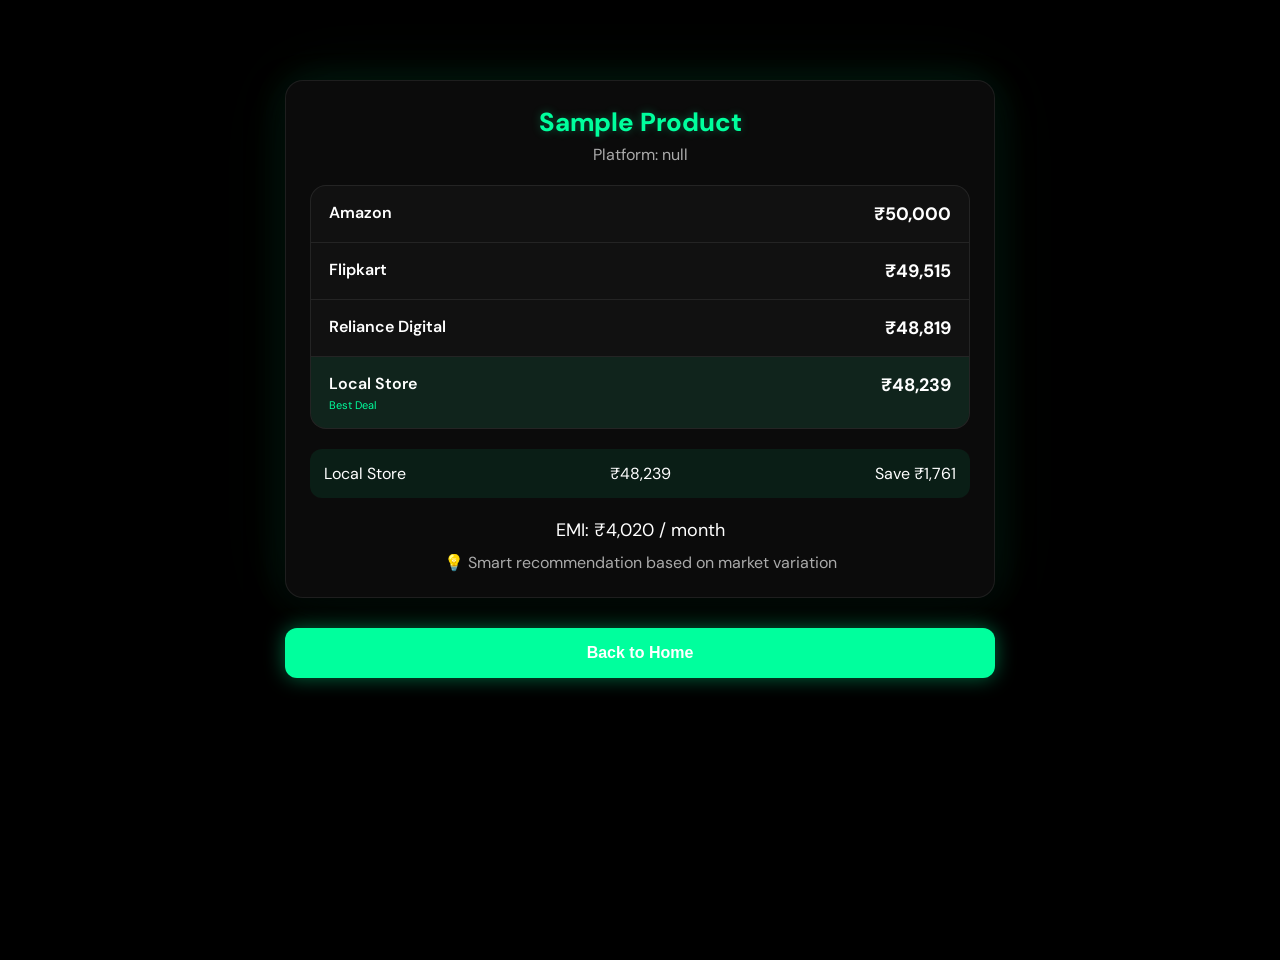
<file: advisor-result.html>
<!DOCTYPE html>
<html lang="en">
<head>
<meta charset="UTF-8">
<title>Analysis Result</title>
<link rel="stylesheet" href="advisor-result.css">
</head>

<body>

<div class="container">
    <div id="result"></div>

    <button class="back-btn" onclick="window.location.href='dashboard.html'">
        Back to Home
    </button>
</div>

<script src="advisor-result.js"></script>
</body>
</html>
</file>
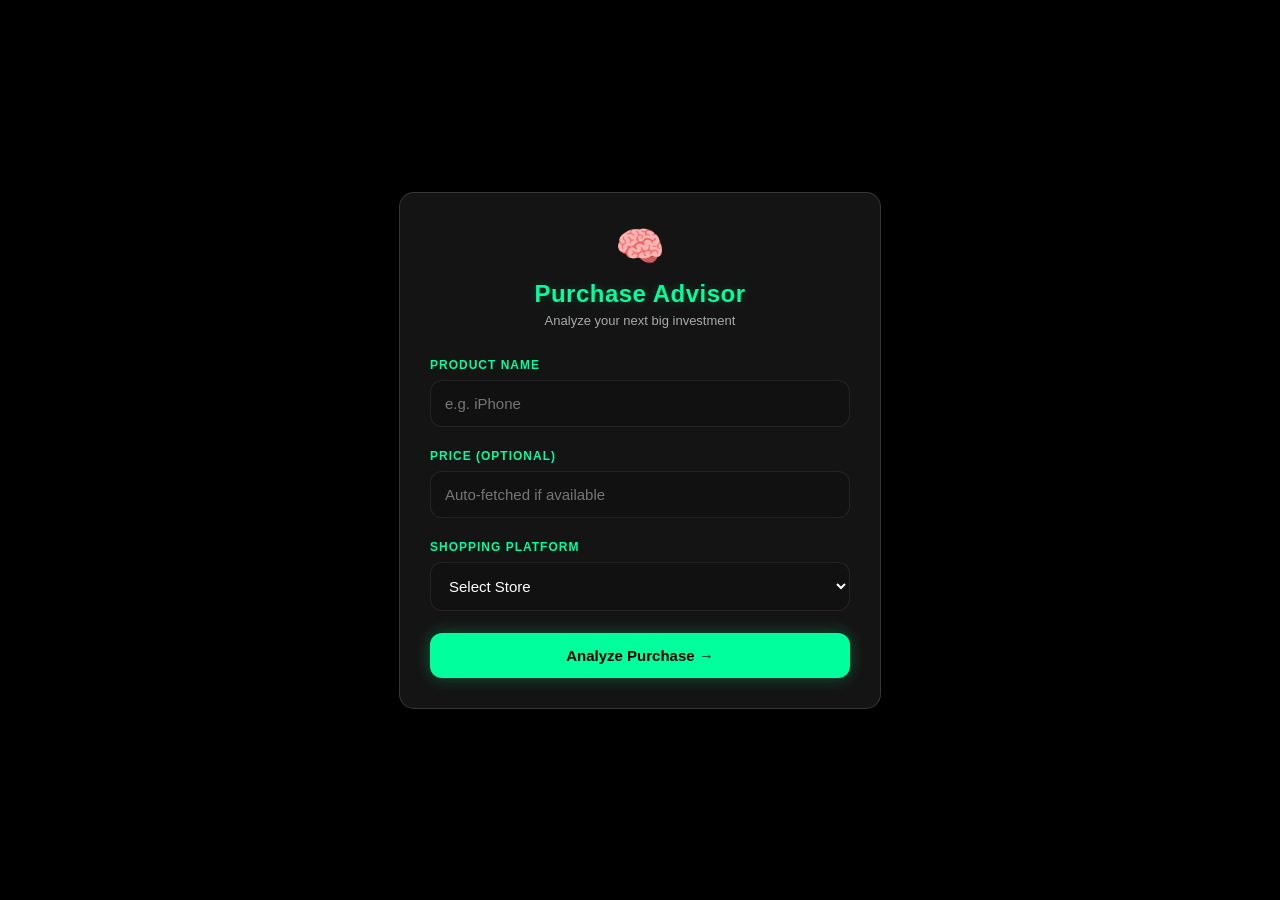
<file: advisor.html>
<!DOCTYPE html>
<html lang="en">
<head>
    <meta charset="UTF-8">
    <title>FinWise | Smart Purchase Advisor</title>
    <link rel="stylesheet" href="advisor.css">
</head>

<body>

<div class="glass-container">

    <div class="header-section">
        <div class="ai-icon">🧠</div>
        <h2>Purchase Advisor</h2>
        <p>Analyze your next big investment</p>
    </div>

    <div class="form-group">
        <label>Product Name</label>
        <input type="text" id="product" placeholder="e.g. iPhone">
    </div>

    <div class="form-group">
        <label>Price (Optional)</label>
        <input type="number" id="price" placeholder="Auto-fetched if available">
    </div>

    <div class="form-group">
        <label>Shopping Platform</label>
        <select id="platform">
            <option value="" disabled selected>Select Store</option>
            <option value="Amazon">Amazon</option>
            <option value="Flipkart">Flipkart</option>
            <option value="Reliance Digital">Reliance Digital</option>
            <option value="Local Store">Local Store</option>
        </select>
    </div>

    <button class="analyze-btn" onclick="analyze()">Analyze Purchase →</button>

    <!-- 🔥 LOADING TEXT -->
    <p id="loading" style="display:none; color:#00ff9d; margin-top:10px;">
        🔄 Analyzing best deals...
    </p>

</div>

<script src="advisor.js"></script>
</body>
</html>
</file>
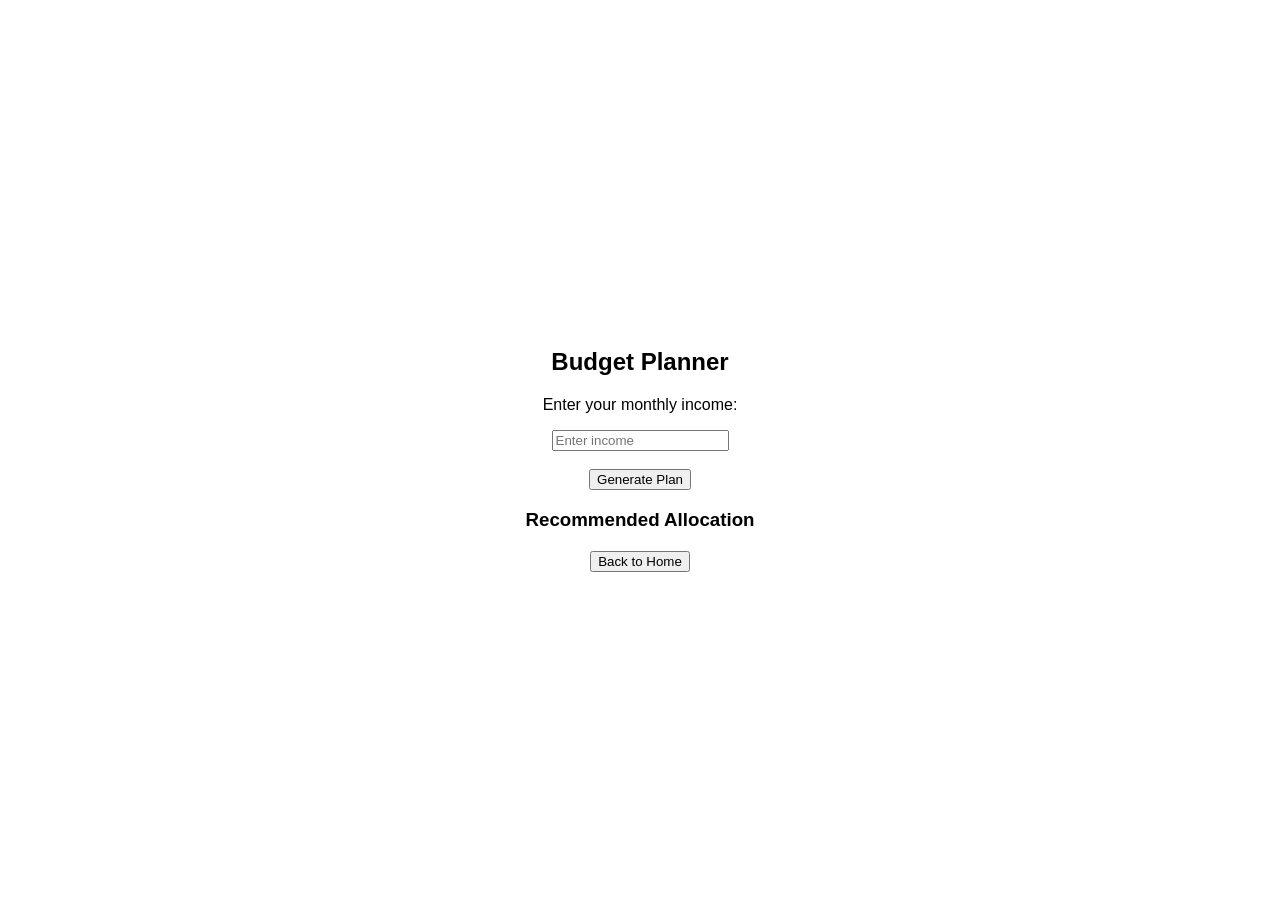
<file: planner.html>
<!DOCTYPE html>
<html>
<head>
    <meta charset="UTF-8">
    <title>Budget Planner</title>
    <link rel="stylesheet" href="planner-new.css">
</head>

<body>

<div class="container">

    <h2>Budget Planner</h2>

    <p>Enter your monthly income:</p>
    <input type="number" id="income" placeholder="Enter income">

    <br><br>
    <button onclick="generatePlan()">Generate Plan</button>

    <div class="section">
        <h3>Recommended Allocation</h3>
        <!-- ONLY ONE plan div -->
        <div id="plan"></div>
    </div>

    <button onclick="goHome()">Back to Home</button>

</div>

<script src="planner.js"></script>

</body>
</html>
</file>
<file: advisor-result.css>
@import url('https://fonts.googleapis.com/css2?family=Syne:wght@700;800&family=DM+Sans:wght@400;500;600&display=swap');

* {
    margin: 0;
    padding: 0;
    box-sizing: border-box;
}

body {
    font-family: 'DM Sans', sans-serif;
    background: #000000;   
    color: #ffffff;
    min-height: 100vh;
}
.header {
    text-align: center;
    margin-bottom: 20px;
}


.container {
    max-width: 750px;
    margin: 60px auto;
    padding: 20px;
}


.main-card {
    background: #0b0b0b;
    border: 1px solid rgba(255,255,255,0.08);
    padding: 24px;
    border-radius: 18px;

    box-shadow: 0 15px 35px rgba(0,0,0,0.7),
            0 0 40px rgba(0,255,157,0.12),
            0 0 80px rgba(0,255,157,0.05);
}

.main-card {
    transition: 0.3s ease;
}

.main-card:hover {
    transform: translateY(-4px);
    border-color: rgba(0,255,157,0.3);
    box-shadow: 0 20px 50px rgba(0,0,0,0.8),
                0 0 50px rgba(0,255,157,0.15);
}

.header h2 {
    font-size: 26px;
    font-weight: 800;
    color: #00ff9d;
    text-shadow: 0 0 10px rgba(0,255,157,0.3);

}

.header p {
    color: #aaaaaa;
    margin-top: 5px;
}

.price-box {
    margin-top: 20px;
    background: #111111;
    border-radius: 16px;
    overflow: hidden;
    border: 1px solid rgba(255,255,255,0.08);
}
.price-box {
    transition: 0.3s ease;
}

.price-box:hover {
    border-color: rgba(0,255,157,0.25);
    box-shadow: 0 0 25px rgba(0,255,157,0.08);
}

.row {
    display: flex;
    justify-content: space-between;
    padding: 16px 18px;
}
.row {
    transition: 0.2s ease;
}

.row:hover {
    background: rgba(255,255,255,0.03);
}


.store {
    font-weight: 600;
    color: #ffffff;
}


.row-right {
    font-weight: 700;
    font-size: 18px;
    color: #ffffff;
}


.divider {
    height: 1px;
    background: rgba(255,255,255,0.08);
}


.best-row {
    background: rgba(0,255,150,0.08);
}


.badge {
    font-size: 11px;
    color: #00ff9d;
    margin-top: 4px;
}


.highlight {
    margin-top: 20px;
    padding: 14px;
    background: rgba(0,255,150,0.08);
    border-radius: 12px;
    display: flex;
    justify-content: space-between;
}


.info-box {
    margin-top: 20px;
    text-align: center;
    font-size: 18px;
}


.note {
    margin-top: 10px;
    text-align: center;
    color: #aaaaaa;
}


.back-btn {
    margin-top: 30px;
    width: 100%;
    padding: 16px;

    border: none;
    border-radius: 12px;

    background: #00ff9d;   
    color: #ffffff;   

    font-size: 16px;
    font-weight: 700;

    cursor: pointer;
    transition: 0.3s ease;

    box-shadow: 0 0 20px rgba(0,255,157,0.4);
}

.back-btn:hover {
    transform: translateY(-2px);
    box-shadow: 0 0 30px rgba(0,255,157,0.7);
}

.logout-icon {
    position: fixed;
    top: 20px;
    right: 20px;

    width: 42px;
    height: 42px;

    background: #00ff9d;
    color: #000;

    border-radius: 50%;

    display: flex;
    align-items: center;
    justify-content: center;

    cursor: pointer;

    font-size: 18px;

    box-shadow: 0 0 15px rgba(0,255,157,0.4);

    z-index: 9999;
}

.logout-icon:hover {
    transform: scale(1.1);
    box-shadow: 0 0 25px rgba(0,255,157,0.7);
}
</file>
<file: advisor.css>
:root {
    --neon: #00ff9d;
    --bg: #000000;
    --card: #0b0b0b;
    --border: rgba(255,255,255,0.08);
}

body {
    margin: 0;
    font-family: 'Inter', 'Segoe UI', sans-serif;

    background: #000;   
    color: white;

    display: flex;
    justify-content: center;
    align-items: center;
    min-height: 100vh;
}

.glass-container {
    width: 420px;

    background: rgba(255,255,255,0.08); 
    backdrop-filter: blur(15px);
    -webkit-backdrop-filter: blur(15px);

    border: 1px solid rgba(255,255,255,0.15); 

    border-radius: 15px; 
    padding: 30px;

    box-shadow: 0px 10px 30px rgba(0,0,0,0.5); 

    animation: fadeIn 0.8s ease;
}


.header-section {
    text-align: center;
    margin-bottom: 30px;
}

.ai-icon {
    font-size: 40px;
    margin-bottom: 10px;
}


h2 {
    margin: 0;
    font-weight: 800;
    letter-spacing: 0.5px;
    color: var(--neon);
    text-shadow: 0 0 10px rgba(0,255,157,0.2);
}


p {
    color: #aaa;
    font-size: 13px;
    margin-top: 5px;
}


.form-group {
    margin-bottom: 22px;
}


label {
    display: block;
    font-size: 12px;
    letter-spacing: 1px;
    text-transform: uppercase;

    color: var(--neon);
    margin-bottom: 8px;
    font-weight: 600;
}


input, select {
    width: 100%;
    box-sizing: border-box;

    padding: 14px;
    border-radius: 12px;

    background: #111;
    border: 1px solid var(--border);

    color: white;
    font-size: 15px;

    transition: 0.3s ease;
}

input:focus, select:focus {
    outline: none;
    border-color: var(--neon);
    box-shadow: 0 0 12px rgba(0,255,157,0.15);
}


select option {
    background: #111;
    color: white;
}


.analyze-btn {
    width: 100%;
    padding: 14px;

    border: none;
    border-radius: 12px;

    background: var(--neon);
    color: #000;

    font-weight: 700;
    font-size: 15px;

    cursor: pointer;
    transition: 0.3s ease;

    box-shadow: 0 0 15px rgba(0,255,157,0.3);
}

.analyze-btn:hover {
    transform: translateY(-2px);
    box-shadow: 0 0 25px rgba(0,255,157,0.6);
}
</file>
<file: planner-new.css>
body {
    margin: 0;
    font-family: Arial;
    display: flex;
    justify-content: center;
    align-items: center;
    height: 100vh;
}

.container {
    width: 600px; 
    text-align: center;
}

#plan {
    display: flex;
    flex-direction: row;
    gap: 15px;
    margin-top: 20px;
}

.plan-box {
    flex: 1;
    padding: 20px;
    background: #222;
    color: white;
    border-radius: 10px;
}
</file>
